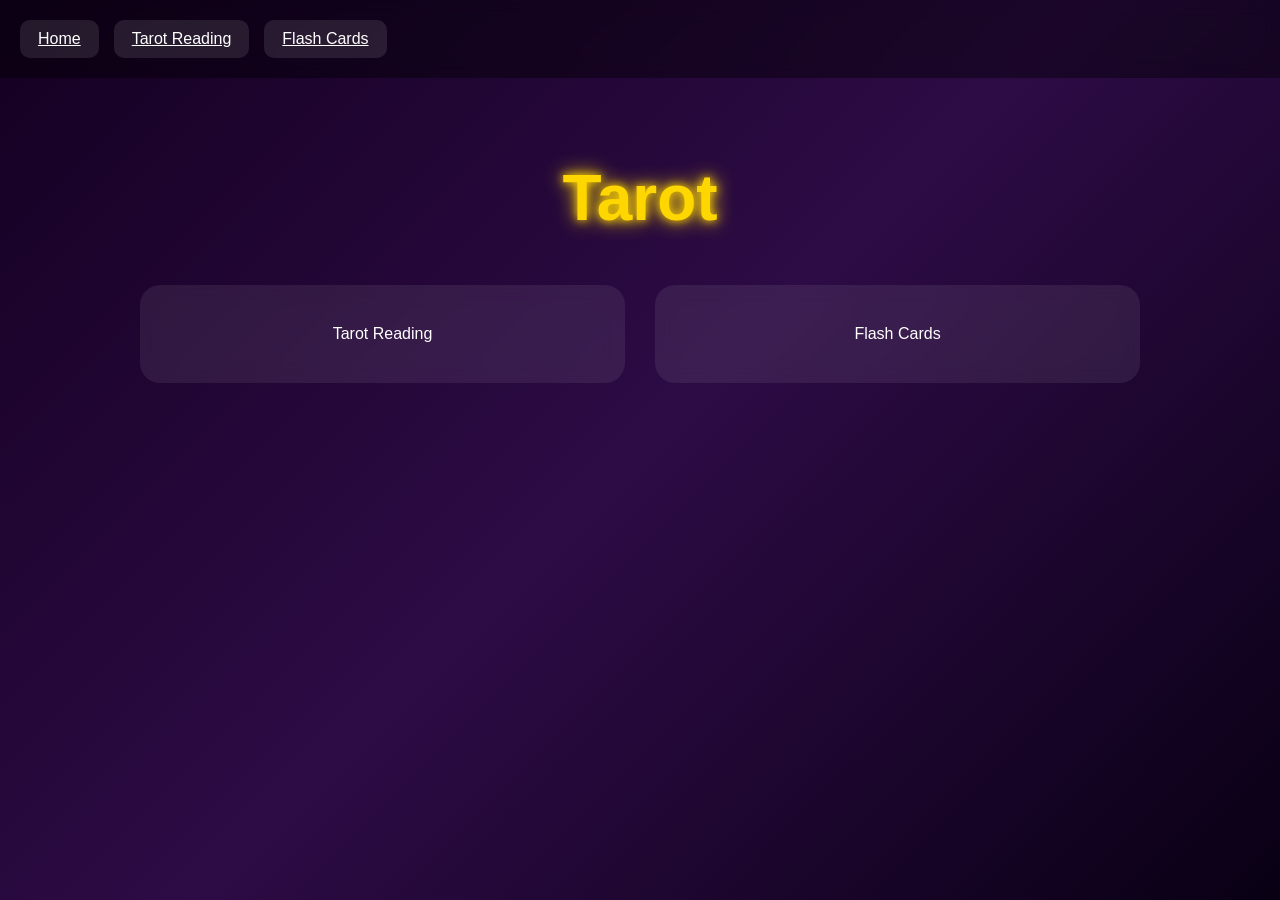
<file: tarot-app/index.html>
<!DOCTYPE html>
<html>

<head>
<meta charset="UTF-8">
<meta name="viewport" content="width=device-width, initial-scale=1.0">

<title>Tarot Portal</title>

<link rel="stylesheet" href="static/css/styles.css">
<link rel="stylesheet" href="static/css/mobile-ui.css">
</head>

<body class="bg-gradient">

<header id="navbar" class="Navbar"></header>

<main class="HomePage">

<h1 class="Hero-title">Tarot</h1>

<div class="ModeGrid">

<a href="reading.html" class="ModeCard">Tarot Reading</a>
<a href="flashcards.html" class="ModeCard">Flash Cards</a>

</div>

</main>


<script src="static/js/ui-views.js"></script>

<script>
    renderNavbar();
</script>

</body>

</html>
</file>
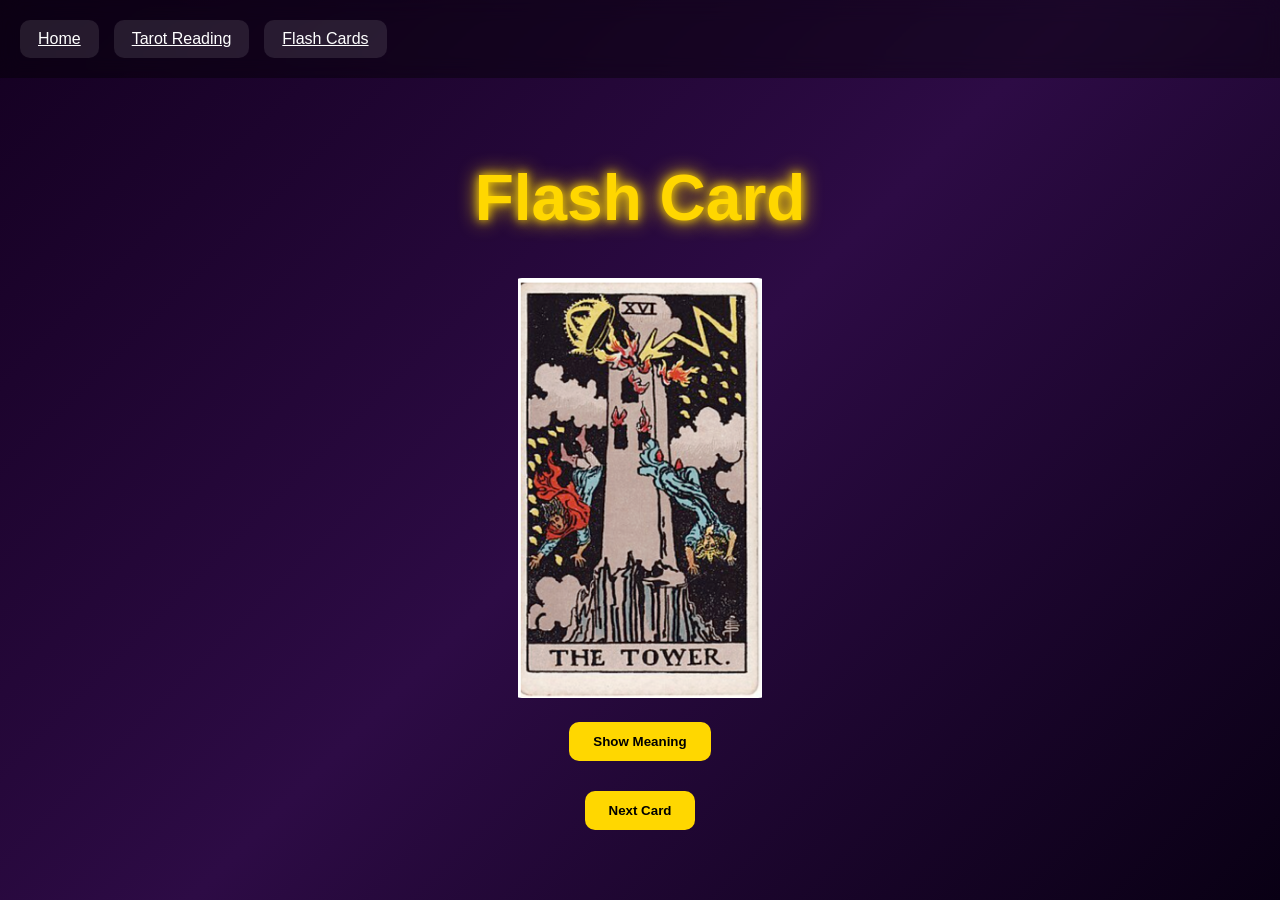
<file: tarot-app/flashcards.html>
<!DOCTYPE html>
<html>
<head>
    <meta charset="UTF-8">
    <meta name="viewport" content="width=device-width, initial-scale=1.0">

    <title>Tarot Flash Cards</title>

    <link rel="stylesheet" href="static/css/styles.css">


    <script defer src="static/js/csv-loader.js"></script>
    <script defer src="static/js/ui-views.js"></script>
    <script defer src="static/js/flashcards.js"></script>
</head>

<body class="bg-gradient" onload="initFlashcards(); renderNavbar();">


<header id="navbar" class="Navbar"></header>

<main class="FlashPage">

    <h1 class="PageTitle">Flash Card</h1>


    <div style="text-align:center; margin-top:20px;">
        <img id="card_image"
             style="width:260px; height:420px; object-fit:contain; border-radius:12px;" />
    </div>


    <div style="margin-top:20px;">
        <button class="DrawButton" onclick="showMeaning()">
            Show Meaning
        </button>
    </div>


    <div style="margin-top:20px;">
        <h2 id="card_name"></h2>
        <div id="card_meaning"></div>
    </div>


    <div style="margin-top:30px;">
        <button class="NextButton" onclick="nextCard()">
            Next Card
        </button>
    </div>

</main>

</body>
</html>
</file>
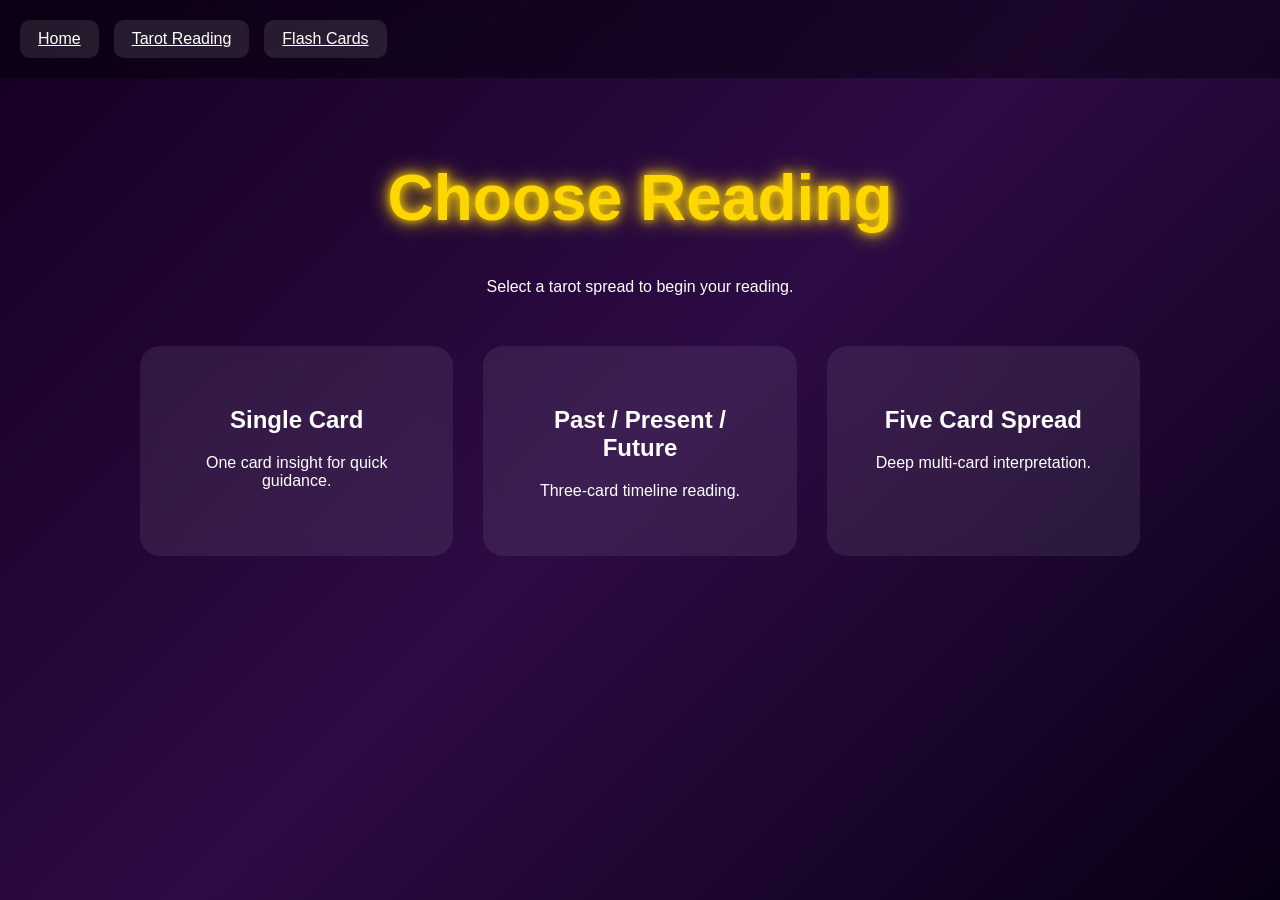
<file: tarot-app/reading.html>
<!DOCTYPE html>
<html>

<head>
<meta charset="UTF-8">
<meta name="viewport" content="width=device-width, initial-scale=1.0">

<title>Reading</title>

<link rel="stylesheet" href="static/css/styles.css">
<link rel="stylesheet" href="static/css/mobile-ui.css">
</head>

<body class="bg-gradient">

<header id="navbar" class="Navbar"></header>

<main class="ReadingPage">

    <h1 class="Hero-title">Choose Reading</h1>

    <p class="Hero-description">
        Select a tarot spread to begin your reading.
    </p>

    <div class="ModeGrid">

        <a href="singlecard.html" class="ModeCard">
            <h2>Single Card</h2>
            <p>One card insight for quick guidance.</p>
        </a>

        <a href="pastpresentfuture.html" class="ModeCard">
            <h2>Past / Present / Future</h2>
            <p>Three-card timeline reading.</p>
        </a>

        <a href="fivespread.html" class="ModeCard">
            <h2>Five Card Spread</h2>
            <p>Deep multi-card interpretation.</p>
        </a>

    </div>

</main>


<script src="static/js/ui-views.js"></script>

<script>
    renderNavbar();
</script>

</body>

</html>
</file>
<file: tarot-app/static/css/styles.css>
* {
    box-sizing: border-box;
}

body {
    margin: 0;
    font-family: Arial, sans-serif;
    overflow-x: hidden;
    background: #090014;
    color: white;
}



.bg-gradient {
    background: linear-gradient(135deg, #140021, #2d0b45, #090014);
    min-height: 100vh;
}



.Navbar {
    display: flex;
    align-items: center;
    gap: 15px;
    padding: 20px;
    background: rgba(0, 0, 0, 0.4);
    backdrop-filter: blur(10px);
}


.Navbar-links {
    display: flex;
    gap: 15px;
}


.Navbar-menuToggle {
    display: none;
}


.Navbar-button,
.Navbar-menuToggle {
    background: rgba(255, 255, 255, 0.1);
    color: white;
    border: none;
    padding: 10px 18px;
    border-radius: 10px;
    cursor: pointer;
    transition: 0.3s;
}

.Navbar-button:hover,
.Navbar-menuToggle:hover {
    background: rgba(255, 255, 255, 0.2);
}

.Navbar-button:focus,
.Navbar-menuToggle:focus {
    outline: 2px solid gold;
    outline-offset: 3px;
}



.HomePage,
.ReadingPage,
.FlashPage {
    padding: 40px;
    text-align: center;
}

.Hero-title,
.PageTitle {
    font-size: 4rem;
    font-weight: bold;
    color: gold;
    text-shadow: 0 0 10px gold, 0 0 20px gold;
}



.ModeGrid {
    display: grid;
    grid-template-columns: repeat(auto-fit, minmax(280px, 1fr));
    gap: 30px;
    max-width: 1000px;
    margin: 50px auto;
}

.ModeCard {
    padding: 40px;
    border-radius: 20px;
    background: rgba(255, 255, 255, 0.08);
    backdrop-filter: blur(10px);
    transition: 0.3s;
    text-decoration: none;
    color: white;
}

.ModeCard:hover {
    transform: scale(1.05);
}



.DrawButton,
.NextButton,
.HomeButton {
    display: inline-block;
    background: gold;
    color: black;
    padding: 12px 24px;
    border-radius: 10px;
    font-weight: bold;
    border: none;
    cursor: pointer;
    text-decoration: none;
    transition: 0.3s;
}

.DrawButton:hover,
.NextButton:hover,
.HomeButton:hover {
    transform: scale(1.05);
}



.card-grid {
    display: grid;
    grid-template-columns: repeat(4, 1fr);
    gap: 30px;
    justify-items: center;
}

.CardWrapper {
    display: flex;
    justify-content: center;
}



.tarot-card {
    width: 260px;
    height: 460px;
    perspective: 1000px;
    cursor: pointer;
    position: relative;
    transition: transform 0.3s;
}

.tarot-card:hover {
    transform: scale(1.03);
}

.tarot-card.selected {
    border: 3px solid gold;
    border-radius: 16px;
    box-shadow:
        0 0 12px rgba(255, 215, 0, 0.9),
        0 0 25px rgba(255, 215, 0, 0.6);
    transform: scale(1.05);
    z-index: 2;
}


.tarot-front,
.tarot-back {
    position: absolute;
    width: 100%;
    height: 100%;
    border-radius: 16px;
    backface-visibility: hidden;
    overflow: hidden;
}

.tarot-front {
    display: flex;
    justify-content: center;
    align-items: center;
    background: linear-gradient(135deg, #5b21b6, #1e1b4b);
}

.tarot-back {
    transform: rotateY(180deg);
    background: rgba(0, 0, 0, 0.9);
    padding: 15px;
    overflow-y: auto;
}



.CardImage {
    width: 100%;
    height: 100%;
    object-fit: cover;
}

.CardRevealImage {
    width: 100%;
    max-width: 260px;
    max-height: 420px;
    object-fit: contain;
    display: block;
    margin: 0 auto;
    border-radius: 12px;
}



.CardTitle {
    font-size: 1.5rem;
    font-weight: bold;
    margin-bottom: 10px;
}

.MeaningText {
    margin-bottom: 10px;
    font-size: 0.95rem;
    line-height: 1.5;
    overflow-wrap: break-word;
}

.LoadingText {
    font-size: 1.5rem;
    margin-bottom: 30px;
}



.FlashCardContainer {
    display: flex;
    justify-content: center;
    align-items: center;
    margin: 40px auto;
}

.flash-card {
    display: flex;
    justify-content: center;
    align-items: center;
}
</file>
<file: tarot-app/static/css/mobile-ui.css>
* {
    box-sizing: border-box;
}


.card-grid {
    display: grid;
    gap: 30px;
    justify-items: center;
    width: 100%;
}

@media (min-width: 1101px) {
    .card-grid {
        grid-template-columns: repeat(4, 1fr);
    }
}

@media (max-width: 1100px) and (min-width: 901px) {
    .card-grid {
        grid-template-columns: repeat(3, 1fr);
    }
}

@media (max-width: 900px) and (min-width: 801px) {
    .card-grid {
        grid-template-columns: repeat(2, 1fr);
    }
}


@media (max-width: 800px) {

    /* GRID */
    .card-grid {
        grid-template-columns: 1fr;
        width: 100%;
    }


    .Navbar {
        flex-direction: column;
        align-items: stretch;
        gap: 10px;
        width: 100%;
    }


    .Navbar-menuToggle {
        display: block;
        width: 100%;
    }


    .Navbar-links {
        display: flex;
        flex-direction: column;
        width: 100%;
        gap: 10px;
    }


    .Navbar-links.collapsed {
        display: none;
    }

    .Navbar-button {
        width: 100%;
        text-align: left;
    }


    .Hero-title,
    .PageTitle {
        font-size: clamp(1.8rem, 6vw, 2.5rem);
    }

    .tarot-card {
        width: 90vw;
        max-width: 320px;
        height: 460px;
    }

    .ModeCard {
        padding: 30px;
    }

    .ReadingPage,
    .FlashPage,
    .HomePage {
        padding: 20px;
    }

    .DrawButton,
    .NextButton,
    .HomeButton {
        width: 100%;
    }
}
</file>
